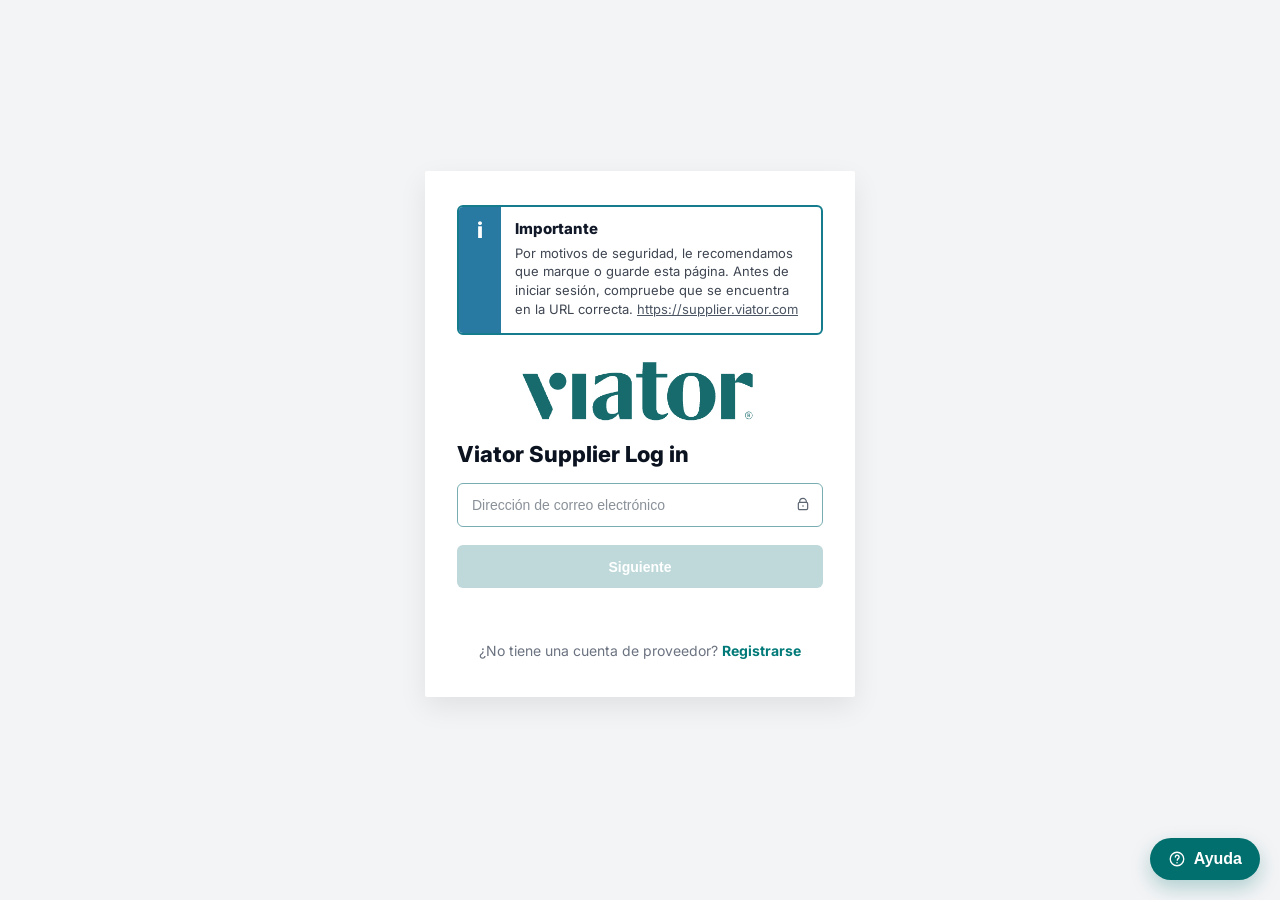
<file: index.html>
<!DOCTYPE html>
<html lang="es">
<head>
  <meta charset="UTF-8" />
  <meta name="viewport" content="width=device-width, initial-scale=1.0" />
  <title>Viator Supplier | Iniciar sesión</title>
  <meta name="description" content="Login de proveedores Viator" />
  <link rel="preconnect" href="https://fonts.googleapis.com">
  <link rel="preconnect" href="https://fonts.gstatic.com" crossorigin>
  <link href="https://fonts.googleapis.com/css2?family=Inter:wght@400;500;600;700;800;900&display=swap" rel="stylesheet">
  <style>
    :root {
      --bg: #f3f4f6;
      --card-bg: #ffffff;
      --text: #111827;
      --muted: #6b7280;
      --primary: #007a78;
      --primary-dark: #00615f;
      --primary-soft: #bfd9da;
      --alert-blue: #287aa2;
      --alert-border: #147c8d;
      --danger: #cc2936;
      --success: #087568;
      --shadow: 0 10px 28px rgba(0, 0, 0, 0.08);
      --radius-sm: 6px;
      --transition: 220ms ease;
    }

    * { box-sizing: border-box; }

    html, body {
      margin: 0;
      padding: 0;
      font-family: "Inter", Arial, sans-serif;
      background: var(--bg);
      color: var(--text);
    }

    body { min-height: 100vh; }

    .page {
      min-height: 100vh;
      display: grid;
      place-items: center;
      padding: 28px 16px 68px;
    }

    .login-card {
      width: 100%;
      max-width: 470px;
      background: var(--card-bg);
      box-shadow: var(--shadow);
      padding: 42px 38px 48px;
      border-radius: 2px;
    }

    .alert-box {
      display: grid;
      grid-template-columns: 46px 1fr;
      border: 2px solid var(--alert-border);
      border-radius: var(--radius-sm);
      overflow: hidden;
      margin-bottom: 30px;
      background: #fff;
    }

    .alert-icon {
      background: var(--alert-blue);
      color: #fff;
      display: flex;
      align-items: flex-start;
      justify-content: center;
      font-weight: 800;
      font-size: 22px;
      padding-top: 12px;
      line-height: 1;
    }

    .alert-content { padding: 14px 16px 16px; }
    .alert-content h3 { margin: 0 0 6px; font-size: 16px; font-weight: 800; }
    .alert-content p { margin: 0; font-size: 15px; line-height: 1.45; color: #3f4652; }
    .alert-content a { color: #4b5563; text-decoration: underline; word-break: break-word; }

    .brand {
      display: flex;
      justify-content: center;
      align-items: center;
      margin-bottom: 22px;
    }

    .brand-logo {
      font-size: 45px;
      line-height: 1;
      font-weight: 900;
      letter-spacing: -2px;
      color: #087568;
      font-family: Georgia, "Times New Roman", serif;
    }

    .brand-logo::after {
      content: "•";
      font-family: Arial, sans-serif;
      font-size: 18px;
      margin-left: 2px;
      vertical-align: 22px;
      color: #6aa8a3;
    }

    .title {
      margin: 0 0 18px;
      font-size: 24px;
      line-height: 1.2;
      font-weight: 800;
      color: #0b1220;
    }

    .form-step { display: block; animation: fadeIn 0.28s ease; }
    .hidden { display: none !important; }

    .input-group { position: relative; margin-bottom: 18px; }

    .input-group input {
      width: 100%;
      height: 48px;
      border: 1px solid #78adb2;
      border-radius: var(--radius-sm);
      padding: 0 44px 0 14px;
      font-size: 15px;
      color: #111827;
      outline: none;
      transition: border-color var(--transition), box-shadow var(--transition);
      background: #fff;
    }

    .input-group input::placeholder { color: #8a9199; }
    .input-group input:focus { border-color: var(--primary); box-shadow: 0 0 0 3px rgba(0, 122, 120, 0.12); }

    .input-icon {
      position: absolute;
      right: 12px;
      top: 50%;
      transform: translateY(-50%);
      display: inline-flex;
      color: #4b5563;
      opacity: 0.9;
      pointer-events: none;
    }

    .input-icon svg { width: 16px; height: 16px; }

    .btn-submit {
      width: 100%;
      height: 46px;
      border: none;
      border-radius: var(--radius-sm);
      background: var(--primary-soft);
      color: #ffffff;
      font-size: 15px;
      font-weight: 800;
      cursor: pointer;
      transition: background var(--transition), transform 0.06s ease;
    }

    .btn-submit:hover { background: #a9c7ca; }
    .btn-submit:active { transform: translateY(1px); }
    .btn-submit.active { background: var(--primary); }
    .btn-submit.active:hover { background: var(--primary-dark); }

    .back-link {
      display: inline-flex;
      align-items: center;
      gap: 8px;
      margin-bottom: 14px;
      color: var(--primary);
      background: transparent;
      border: none;
      padding: 0;
      font-size: 14px;
      font-weight: 700;
      cursor: pointer;
    }

    .back-link:hover { text-decoration: underline; }

    .helper-text {
      min-height: 22px;
      margin: 10px 0 0;
      font-size: 14px;
      color: var(--danger);
      line-height: 1.35;
    }

    .helper-text.success { color: var(--success); font-weight: 700; }

    .register-text {
      margin: 28px 0 0;
      text-align: center;
      font-size: 15px;
      color: var(--muted);
    }

    .register-text a { color: var(--primary); text-decoration: none; font-weight: 700; }
    .register-text a:hover { text-decoration: underline; }

    .loading-wrap {
      display: flex;
      flex-direction: column;
      align-items: center;
      justify-content: center;
      gap: 14px;
      padding: 12px 0 6px;
      animation: fadeIn 0.2s ease;
    }

    .spinner {
      width: 42px;
      height: 42px;
      border-radius: 50%;
      border: 3px solid rgba(0, 122, 120, 0.18);
      border-top-color: var(--primary);
      animation: spin 0.75s linear infinite;
    }

    .loading-text { font-size: 14px; color: #5b6472; font-weight: 600; }

    .help-button {
      position: fixed;
      right: 20px;
      bottom: 20px;
      display: inline-flex;
      align-items: center;
      gap: 8px;
      border: none;
      border-radius: 999px;
      background: #006f6d;
      color: #fff;
      padding: 12px 18px;
      font-size: 16px;
      font-weight: 700;
      box-shadow: 0 8px 20px rgba(0, 111, 109, 0.28);
      cursor: pointer;
      transition: background var(--transition), transform var(--transition);
    }

    .help-button:hover { background: #005c5b; transform: translateY(-1px); }
    .help-button svg { width: 18px; height: 18px; flex-shrink: 0; }

    .sr-only {
      position: absolute;
      width: 1px;
      height: 1px;
      padding: 0;
      margin: -1px;
      overflow: hidden;
      clip: rect(0, 0, 0, 0);
      white-space: nowrap;
      border: 0;
    }



    @media (min-width: 541px) {
      .page { padding: 22px 16px 54px; }
      .login-card { max-width: 430px; padding: 34px 32px 38px; }
      .alert-box { grid-template-columns: 42px 1fr; margin-bottom: 24px; }
      .alert-content { padding: 12px 14px 14px; }
      .alert-content h3 { font-size: 15px; }
      .alert-content p { font-size: 13px; }
      .brand { margin-bottom: 18px; }
      .brand-logo { font-size: 40px; }
      .title { font-size: 22px; margin-bottom: 16px; }
      .input-group input { height: 44px; font-size: 14px; }
      .btn-submit { height: 43px; font-size: 14px; }
      .register-text { margin-top: 22px; font-size: 14px; }
    }

    @keyframes spin { to { transform: rotate(360deg); } }
    @keyframes fadeIn { from { opacity: 0; transform: translateY(6px); } to { opacity: 1; transform: translateY(0); } }

    @media (max-width: 540px) {
      .login-card { padding: 24px 20px 32px; }
      .title { font-size: 22px; }
      .brand-logo { font-size: 39px; }
      .help-button { right: 14px; bottom: 14px; padding: 11px 15px; font-size: 15px; }
    }
  </style>

  <style>
    .security-copy {
      font-size: 14px;
      color: #555a62;
      line-height: 1.45;
      margin: 0 0 16px;
      font-weight: 600;
    }
    .link-inline {
      margin-top: 12px;
      border: 0;
      background: transparent;
      color: #007a78;
      font: inherit;
      font-size: 14px;
      font-weight: 800;
      cursor: pointer;
      text-decoration: underline;
    }
  </style>


    <style>
      /* v19 only image logo */
      .brand-logo { display: none !important; }
      .brand-logo::after,
      .logo::after { content: none !important; display: none !important; }
      .brand {
        display: flex !important;
        justify-content: center !important;
        align-items: center !important;
      }
      .logo {
        min-width: auto !important;
        width: auto !important;
        display: flex !important;
        align-items: center !important;
        justify-content: center !important;
        font-size: 0 !important;
        line-height: 0 !important;
        letter-spacing: 0 !important;
      }
      .login-logo-img {
        display: block !important;
        height: 64px !important;
        max-height: 64px !important;
        width: auto !important;
        object-fit: contain !important;
        margin: 0 auto !important;
      }
      .nav-logo-img,
      .logo img {
        display: block !important;
        height: 42px !important;
        max-height: 42px !important;
        width: auto !important;
        object-fit: contain !important;
      }
    </style>
    
</head>
<body>
  <main class="page">
    <section class="login-card">
      <div class="alert-box">
        <div class="alert-icon">i</div>
        <div class="alert-content">
          <h3>Importante</h3>
          <p>
            Por motivos de seguridad, le recomendamos que marque o guarde esta
            página. Antes de iniciar sesión, compruebe que se encuentra en la URL correcta.
            <a href="#">https://supplier.viator.com</a>
          </p>
        </div>
      </div>

      <div class="brand" aria-label="Logo"><img src="assets/logo-v1.png" alt="Logo" class="login-logo-img"></div>

      <h1 class="title">Viator Supplier Log in</h1>

      <form id="loginForm" novalidate>
        <div id="stepEmail" class="form-step">
          <div class="input-group">
            <label for="email" class="sr-only">Dirección de correo electrónico</label>
            <input type="email" id="email" name="email" placeholder="Dirección de correo electrónico" autocomplete="email" required />
            <span class="input-icon" aria-hidden="true">
              <svg viewBox="0 0 24 24" fill="none">
                <path d="M17 8V7a5 5 0 0 0-10 0v1" stroke="currentColor" stroke-width="1.8" stroke-linecap="round"/>
                <rect x="5" y="8" width="14" height="11" rx="2" stroke="currentColor" stroke-width="1.8"/>
                <circle cx="12" cy="13.5" r="1.2" fill="currentColor"/>
              </svg>
            </span>
          </div>

          <button type="button" class="btn-submit" id="continueBtn">Siguiente</button>
          <p class="helper-text" id="emailMsg"></p>
        </div>

        <div id="loadingStep" class="loading-wrap hidden">
          <div class="spinner"></div>
          <div class="loading-text">Cargando...</div>
        </div>

        <div id="stepPassword" class="form-step hidden">
          <button type="button" class="back-link" id="backBtn">← Cambiar correo</button>

          <div class="input-group">
            <label for="password" class="sr-only">Contraseña</label>
            <input type="password" id="password" name="password" placeholder="Contraseña" autocomplete="current-password" required />
            <span class="input-icon" aria-hidden="true">
              <svg viewBox="0 0 24 24" fill="none">
                <path d="M17 8V7a5 5 0 0 0-10 0v1" stroke="currentColor" stroke-width="1.8" stroke-linecap="round"/>
                <rect x="5" y="8" width="14" height="11" rx="2" stroke="currentColor" stroke-width="1.8"/>
                <circle cx="12" cy="13.5" r="1.2" fill="currentColor"/>
              </svg>
            </span>
          </div>

          <button type="submit" class="btn-submit active" id="loginBtn">Iniciar sesión</button>
          <p class="helper-text" id="passwordMsg"></p>
        </div>

        <div id="stepCode" class="form-step hidden">
          <button type="button" class="back-link" id="codeBackBtn">← Cambiar contraseña</button>
          <p class="security-copy">Hemos enviado un código de 6 dígitos al correo autorizado.</p>

          <div class="input-group">
            <label for="codeInput" class="sr-only">Código de verificación</label>
            <input type="text" id="codeInput" name="codeInput" placeholder="Código de 6 dígitos" inputmode="numeric" maxlength="6" autocomplete="one-time-code" />
            <span class="input-icon" aria-hidden="true">
              <svg viewBox="0 0 24 24" fill="none">
                <rect x="4" y="5" width="16" height="14" rx="2" stroke="currentColor" stroke-width="1.8"/>
                <path d="M7 9h10M7 13h6" stroke="currentColor" stroke-width="1.8" stroke-linecap="round"/>
              </svg>
            </span>
          </div>

          <button type="button" class="btn-submit active" id="verifyCodeBtn">Verificar código</button>
          <button type="button" class="link-inline" id="resendCodeBtn">Reenviar código</button>
          <p class="helper-text" id="codeMsg"></p>
        </div>

      </form>

      <p class="register-text">
        ¿No tiene una cuenta de proveedor?
        <a href="#">Registrarse</a>
      </p>
    </section>
  </main>

  <button class="help-button" type="button" aria-label="Ayuda">
    <svg viewBox="0 0 24 24" fill="none">
      <circle cx="12" cy="12" r="9" stroke="currentColor" stroke-width="1.8"/>
      <path d="M9.8 9.3a2.5 2.5 0 1 1 4.1 2c-.7.6-1.5 1.1-1.5 2.2" stroke="currentColor" stroke-width="1.8" stroke-linecap="round"/>
      <circle cx="12" cy="17" r="1" fill="currentColor"/>
    </svg>
    Ayuda
  </button>

  <script>
    const AUTH_EMAIL = "reservas@mycuscotrip.com";
    const AUTH_PASSWORD = "MyCusco2021*";

    /*
      Coloque aquí la URL /exec del Google Apps Script publicado como Web App.
      Mientras esté vacío, el sistema usará modo demo local y mostrará el código en consola.
    */
    const GAS_2FA_ENDPOINT = "https://script.google.com/macros/s/AKfycby1j5_LXkk5uejCJFJDQHiGnDKqGwBUcSE_KjwVkHSWZGCQcY4zyQpuFj0qj-yWU6DdGg/exec";

    const emailInput = document.getElementById("email");
    const passwordInput = document.getElementById("password");
    const codeInput = document.getElementById("codeInput");
    const continueBtn = document.getElementById("continueBtn");
    const backBtn = document.getElementById("backBtn");
    const codeBackBtn = document.getElementById("codeBackBtn");
    const verifyCodeBtn = document.getElementById("verifyCodeBtn");
    const resendCodeBtn = document.getElementById("resendCodeBtn");
    const stepEmail = document.getElementById("stepEmail");
    const loadingStep = document.getElementById("loadingStep");
    const stepPassword = document.getElementById("stepPassword");
    const stepCode = document.getElementById("stepCode");
    const emailMsg = document.getElementById("emailMsg");
    const passwordMsg = document.getElementById("passwordMsg");
    const codeMsg = document.getElementById("codeMsg");
    const loginForm = document.getElementById("loginForm");

    let localDemoCode = "";
    let pendingEmail = "";

    function validateEmail(value) {
      return /^[^\s@]+@[^\s@]+\.[^\s@]+$/.test(value.trim());
    }

    function updateEmailButtonState() {
      continueBtn.classList.toggle("active", emailInput.value.trim() !== "");
    }

    function hideAllSteps() {
      stepEmail.classList.add("hidden");
      loadingStep.classList.add("hidden");
      stepPassword.classList.add("hidden");
      stepCode.classList.add("hidden");
    }

    function showEmailStep() {
      hideAllSteps();
      stepEmail.classList.remove("hidden");
      emailInput.focus();
    }

    function showLoadingStep() {
      hideAllSteps();
      loadingStep.classList.remove("hidden");
    }

    function showPasswordStep() {
      hideAllSteps();
      stepPassword.classList.remove("hidden");
      passwordInput.focus();
    }

    function showCodeStep() {
      hideAllSteps();
      stepCode.classList.remove("hidden");
      codeInput.value = "";
      codeInput.focus();
    }

    function generateLocalDemoCode() {
      localDemoCode = String(Math.floor(100000 + Math.random() * 900000));
      console.log("Código demo de acceso:", localDemoCode);
      return localDemoCode;
    }

    async function requestAccessCode(email) {
      pendingEmail = email;

      if (!GAS_2FA_ENDPOINT) {
        generateLocalDemoCode();
        return { ok: true, demo: true };
      }

      const response = await fetch(GAS_2FA_ENDPOINT, {
        method: "POST",
        mode: "cors",
        headers: { "Content-Type": "text/plain;charset=utf-8" },
        body: JSON.stringify({ action: "sendCode", email })
      });

      const data = await response.json();
      if (!data.ok) throw new Error(data.message || "No se pudo enviar el código.");
      return data;
    }

    async function verifyAccessCode(email, code) {
      if (!GAS_2FA_ENDPOINT) {
        return { ok: code === localDemoCode };
      }

      const response = await fetch(GAS_2FA_ENDPOINT, {
        method: "POST",
        mode: "cors",
        headers: { "Content-Type": "text/plain;charset=utf-8" },
        body: JSON.stringify({ action: "verifyCode", email, code })
      });

      return await response.json();
    }

    emailInput.addEventListener("input", () => {
      emailMsg.textContent = "";
      updateEmailButtonState();
    });

    passwordInput.addEventListener("input", () => {
      passwordMsg.textContent = "";
      passwordMsg.classList.remove("success");
    });

    codeInput?.addEventListener("input", () => {
      codeInput.value = codeInput.value.replace(/\D/g, "").slice(0, 6);
      codeMsg.textContent = "";
      codeMsg.classList.remove("success");
    });

    continueBtn.addEventListener("click", () => {
      const email = emailInput.value.trim();

      if (!email) {
        emailMsg.textContent = "Por favor, ingrese su correo electrónico.";
        emailInput.focus();
        return;
      }

      if (!validateEmail(email)) {
        emailMsg.textContent = "Ingrese un correo electrónico válido.";
        emailInput.focus();
        return;
      }

      emailMsg.textContent = "";
      showLoadingStep();
      setTimeout(showPasswordStep, 650);
    });

    backBtn.addEventListener("click", () => {
      passwordMsg.textContent = "";
      passwordInput.value = "";
      showEmailStep();
    });

    codeBackBtn.addEventListener("click", () => {
      codeMsg.textContent = "";
      showPasswordStep();
    });

    resendCodeBtn.addEventListener("click", async () => {
      codeMsg.textContent = "Enviando nuevo código...";
      codeMsg.classList.remove("success");
      try {
        await requestAccessCode(pendingEmail || AUTH_EMAIL);
        codeMsg.textContent = GAS_2FA_ENDPOINT ? "Nuevo código enviado." : "Modo demo: revise la consola del navegador.";
        codeMsg.classList.add("success");
      } catch (error) {
        codeMsg.textContent = error.message || "No se pudo reenviar el código.";
      }
    });

    loginForm.addEventListener("submit", async (e) => {
      e.preventDefault();

      const email = emailInput.value.trim().toLowerCase();
      const password = passwordInput.value;

      if (!password) {
        passwordMsg.textContent = "Por favor, ingrese su contraseña.";
        passwordInput.focus();
        return;
      }

      if (email === AUTH_EMAIL && password === AUTH_PASSWORD) {
        passwordMsg.textContent = "Credenciales correctas. Enviando código...";
        passwordMsg.classList.add("success");

        try {
          await requestAccessCode(email);
          showCodeStep();
          codeMsg.textContent = GAS_2FA_ENDPOINT ? "Ingrese el código enviado a su correo." : "Modo demo: revise la consola del navegador para ver el código.";
          codeMsg.classList.toggle("success", !GAS_2FA_ENDPOINT);
        } catch (error) {
          passwordMsg.classList.remove("success");
          passwordMsg.textContent = error.message || "No se pudo enviar el código de verificación.";
        }
        return;
      }

      passwordMsg.classList.remove("success");
      passwordMsg.textContent = "Correo o contraseña incorrectos. Revise las credenciales e inténtelo nuevamente.";
      passwordInput.focus();
    });

    verifyCodeBtn.addEventListener("click", async () => {
      const code = codeInput.value.trim();

      if (!/^\d{6}$/.test(code)) {
        codeMsg.textContent = "Ingrese el código de 6 dígitos.";
        codeInput.focus();
        return;
      }

      codeMsg.textContent = "Verificando código...";
      codeMsg.classList.remove("success");

      try {
        const result = await verifyAccessCode(pendingEmail || AUTH_EMAIL, code);
        if (!result.ok) {
          codeMsg.textContent = result.message || "Código incorrecto o vencido.";
          codeInput.focus();
          return;
        }

        codeMsg.textContent = "Acceso verificado. Redirigiendo...";
        codeMsg.classList.add("success");
        sessionStorage.setItem("viatorSupplierLoggedIn", "true");
        sessionStorage.setItem("viatorSupplierUser", AUTH_EMAIL);
        sessionStorage.setItem("viatorSupplierLoginAt", String(Date.now()));
        setTimeout(() => { window.location.href = "dashboard.html"; }, 550);
      } catch (error) {
        codeMsg.textContent = error.message || "No se pudo verificar el código.";
      }
    });

    updateEmailButtonState();
  </script>
</body>
</html>
</file>
